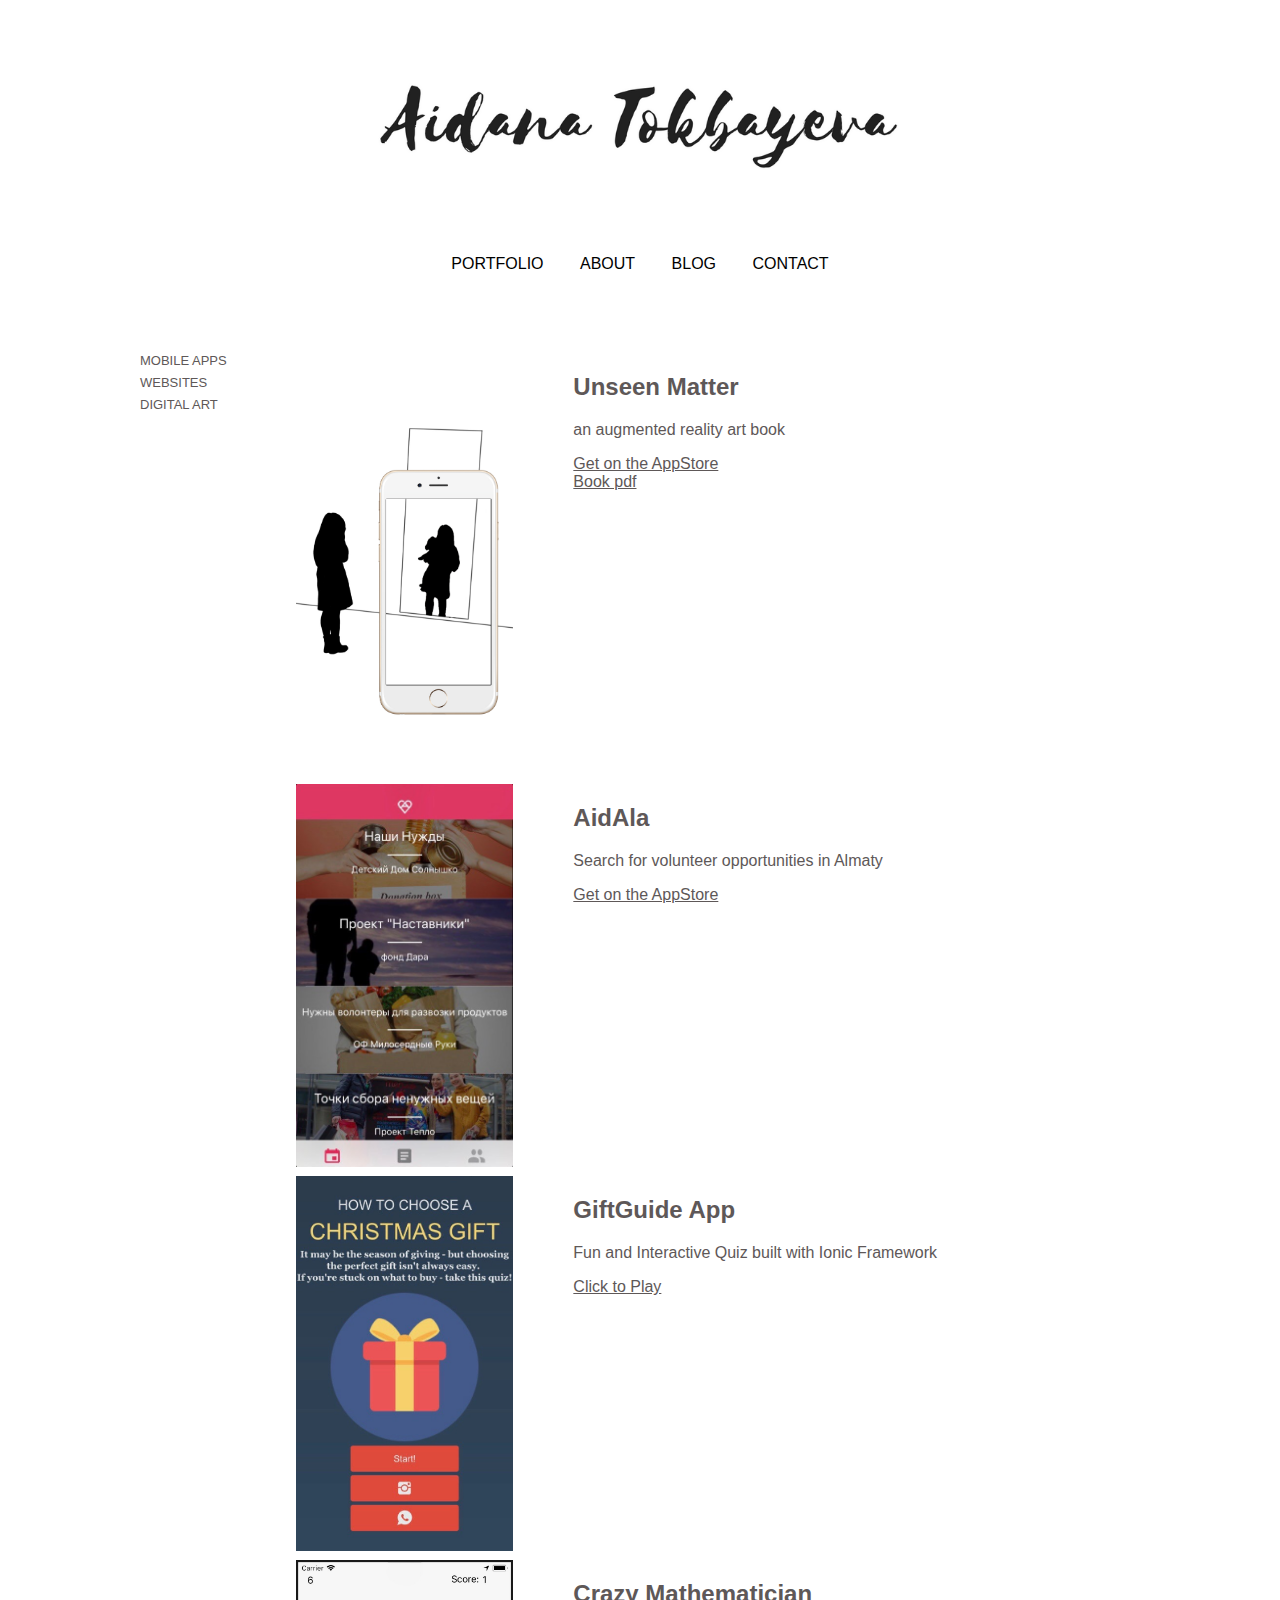
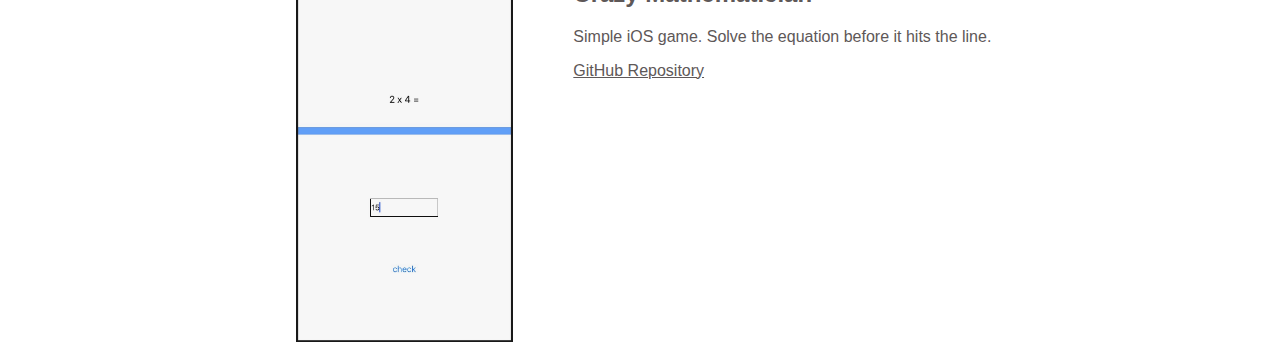
<file: index.html>
<!DOCTYPE html>
<html>
  <head>
    <title>Aidana Tokbayeva</title>
    <meta name="viewport" content="width=device-width, initial-scale=1.0">
    <link rel="stylesheet" type="text/css" href="appsstyles.css">
  </head>
  

  <body>
    <div id = “page-wrapper”>
    
    <table class=“desktop”>
    
    <tbody>
    <tr>
    <td id=“header”>
        <header class="default layout-logo-center" data-infostripe-width>
  
         <div class="container">
  
            <div class="inner">
             <div class="logo logo-image">
                  <a href="aidana.me">
                    <img src="img/logo.png" >
                    </a>
                  </div>        

           <nav class="menu">
          <ul>
          <li class="menu-item"><a href="apps.html">PORTFOLIO</a></li>
            <li class="menu-item"><a href="about.html" >ABOUT</a></li>
            <li class="menu-item"><a href="index.html" >BLOG</a></li>
            <li class="menu-item"><a href="index.html" >CONTACT</a></li>
          </ul>
           </nav> 




    </div> 
</div>

</header></td></tr>


 <tr>
      <td id=“section”>
        <section data-hash="portfolio" data-structure>

      <div class = "container">

        <div class="shop-products">
          <nav class="shop-menu vertical">
          <ul>
          <li class="shop-menu-item"><a href="apps.html">MOBILE APPS</a></li>
          <li class="shop-menu-item"><a href="websites.html">WEBSITES</a></li>
            <li class="shop-menu-item"><a href="digitalart.html" >DIGITAL ART</a></li>
            
           </li>
          </ul>
           </nav>
          <div class ="shop-content-main">
            
                        <div class="shop-static-grid">



        <div class="responsive">
        <div class="gallery">
            
               <div class="project-thumb" >
                    <img src="iphoneArtBoard.jpg" alt="unseenmatter">
                </div>
          </div>

     </div>

      <div class="project-desc">
                   <h2>Unseen Matter</h2>
                   <p>an augmented reality art book</p>
               <a href="https://itunes.apple.com/us/app/unseen-matter/id1381318186?l=ru&ls=1&mt=8" class="micro">Get on the AppStore</a>
        <br>
        <a href="https://drive.google.com/file/d/1bHBu4iDKFd2-Qd-AT0CSuZfNWFPKMUBM/view?usp=sharing" class="micro">Book pdf</a>
               </div>

</div>
            <br>
            <br>

  
<div class="shop-static-grid">



        <div class="responsive">
        <div class="gallery">
            
               <div class="project-thumb" >
                    <img src="aidala.jpg" alt="aidala ios mobile app">
                </div>
          </div>

     </div>

      <div class="project-desc">
                   <h2>AidAla</h2>
                   <p>Search for volunteer opportunities in Almaty</p>
               <a href="https://itunes.apple.com/us/app/aidala/id1266576024?mt=8" class="micro">Get on the AppStore</a>
               </div>

</div>

<div class="shop-static-grid">



        <div class="responsive">
        <div class="gallery">
            
               <div class="project-thumb" >
                    <img src="giftguide.jpg" alt="gift guide">
                </div>
          </div>

     </div>

      <div class="project-desc">
                   <h2>GiftGuide App</h2>
                   <p>Fun and Interactive Quiz built with Ionic Framework</p>
               <a href="http://webpage.pace.edu/at33859n/www/" class="micro">Click to Play</a>
               </div>

</div>

<div class="shop-static-grid">



        <div class="responsive">
        <div class="gallery">
            
               <div class="project-thumb" >
                    <img src="crazymath.jpg" alt="">
                </div>
          </div>

     </div>

      <div class="project-desc">
                   <h2>Crazy Mathematician</h2>
                   <p>Simple iOS game. Solve the equation before it hits the line.</p>
               <a href="https://github.com/aidanatee/CrazyMath/" class="micro">GitHub Repository</a>
               </div>

</div>

 </div></section>
        
     </td>
    </tr>



   






    <tr>
      <td id=“footer”>
      
     </td>
    </tr>

    



    </tbody>
    </table>
   </div>
  </body>
</html>
</file>
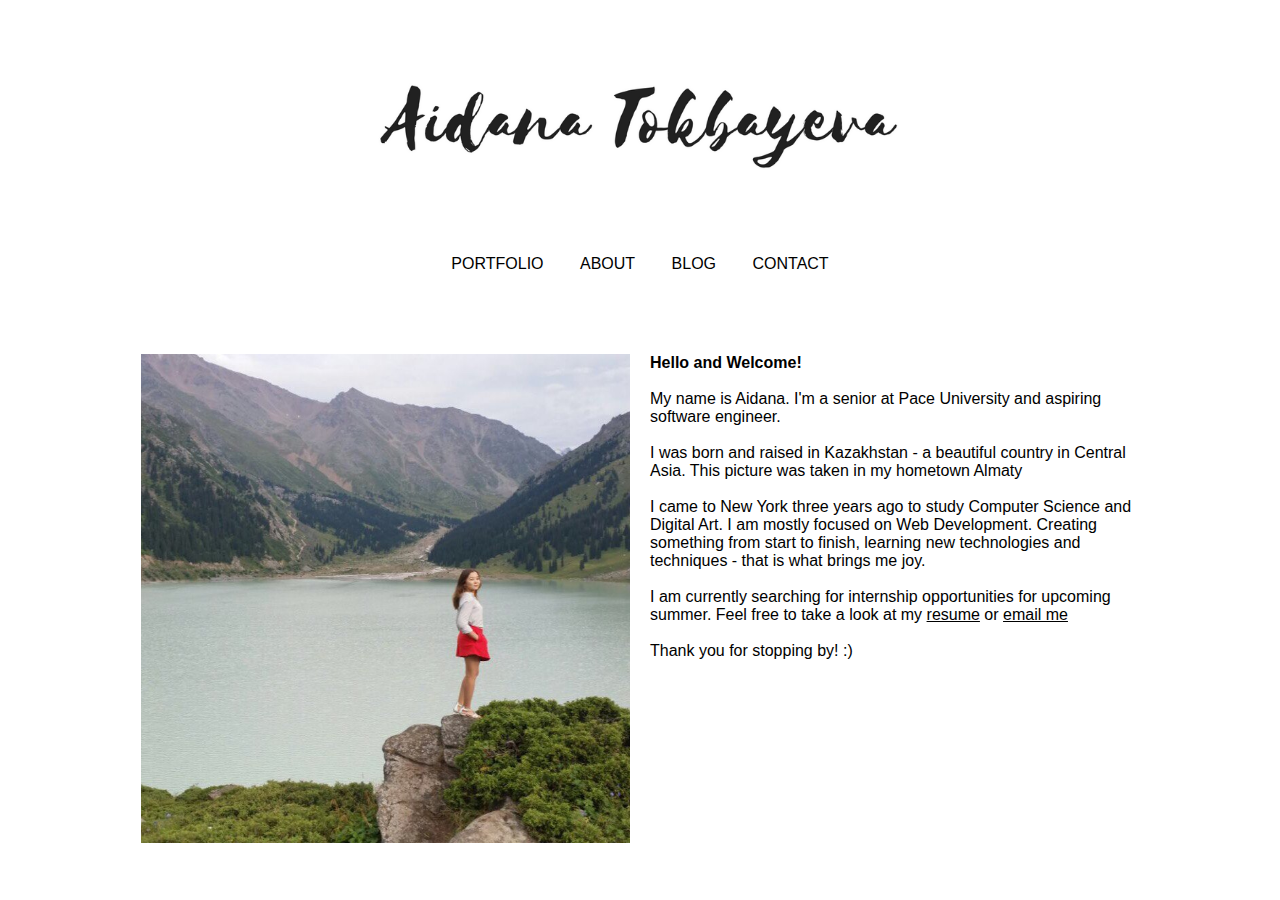
<file: about.html>
<!DOCTYPE html>
<html>
  <head>
    <title>Aidana Tokbayeva</title>
    <meta name="viewport" content="width=device-width, initial-scale=1.0">
    <link rel="stylesheet" type="text/css" href="aboutstyles.css">
  </head>
  

  <body>
  	<div id = “page-wrapper”>
    
    <table class=“desktop”>
    
    <tbody>
    <tr>
    <td id=“header”>
        <header class="default layout-logo-center" data-infostripe-width>
	
	       <div class="container">
	
	          <div class="inner">
		         <div class="logo logo-image">
	                
                    <img src="img/logo.png" >
                    
                  </div>				

           <nav class="menu">
        	<ul>
        	<li class="menu-item"><a href="index.html">PORTFOLIO</a></li>
            <li class="menu-item"><a href="about.html" >ABOUT</a></li>
            <li class="menu-item"><a href="index.html" >BLOG</a></li>
            <li class="menu-item"><a href="index.html" >CONTACT</a></li>
          </ul>
           </nav>	




    </div> 
</div>

</header></td></tr>


 <tr>
    	<td id=“section”>
        <section class="page" data-hash="about" data-structure="page">
        <div class="container"> 
          <div>

            <table class="text-template-6"> 
              <tbody> 
              <tr class = "row"> 
               <td class="col">

              <img src="me.jpg" style="max-width: 100%;">

             
              <br> <br>
              <strong>Hello and Welcome!</strong>
              <br><br>
              My name is Aidana. I'm a senior at Pace University and aspiring software engineer. <br><br>
              I was born and raised in Kazakhstan - a beautiful country in Central Asia. This picture was taken in my hometown Almaty
              <br><br>
              I came to New York three years ago to study Computer Science and Digital Art. I am mostly focused on Web Development. Creating something from start to finish, learning new technologies and techniques - that is what brings me joy. 
              <br><br>
              I am currently searching for internship opportunities for upcoming summer. Feel free to take a look at my <a href="https://drive.google.com/file/d/1a7urjQNMdX4bv4rfp4v6zAjrCyOTfquh/view?usp=sharing">resume</a> or <a href="mailto:aidana.bakhtiyer@gmail.com">email me</a>
              <br><br>
              Thank you for stopping by! :)
              <br><br>

              </td>




              </tr>


              </tbody>


            </table>

          </div>
          </div>
        </section>
      </td>
    </tr>



   






    <tr>
    	<td id=“footer”>
    	
     </td>
    </tr>

    



    </tbody>
    </table>
   </div>
  </body>
</html>
</file>
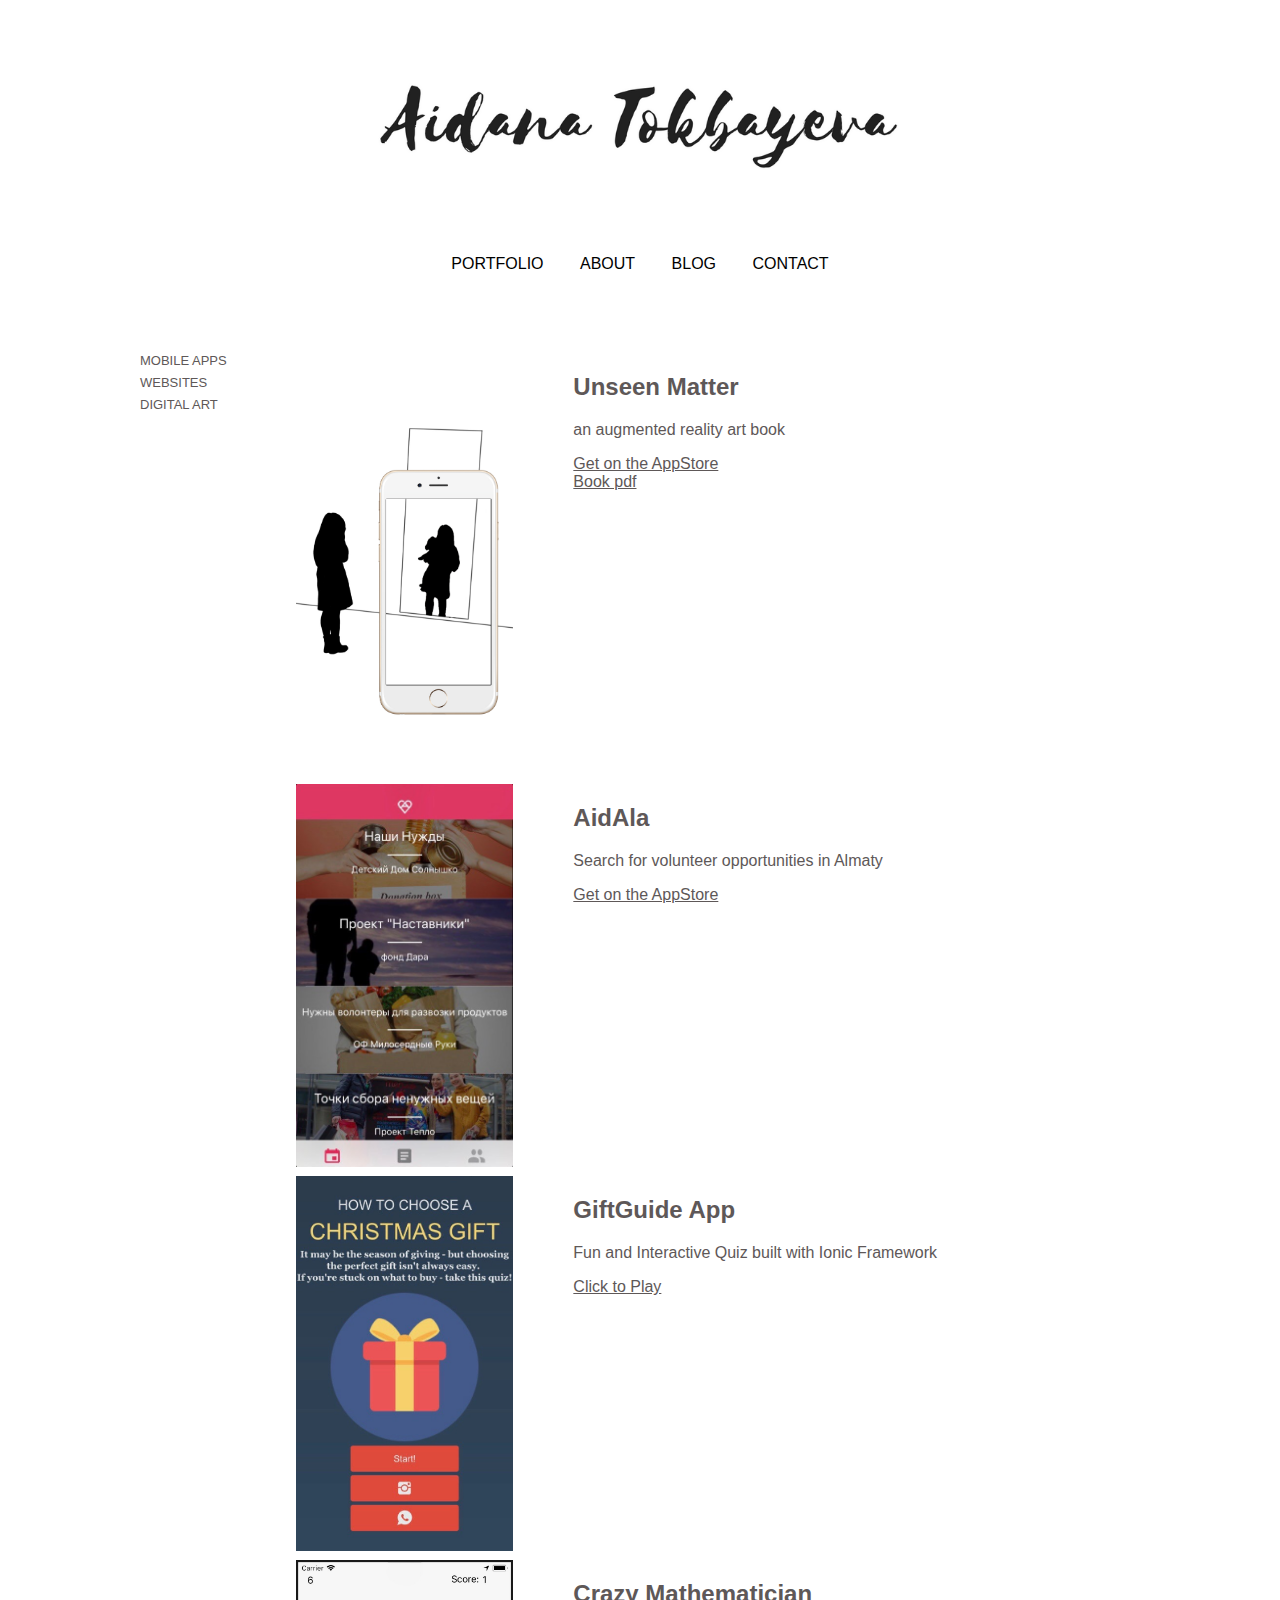
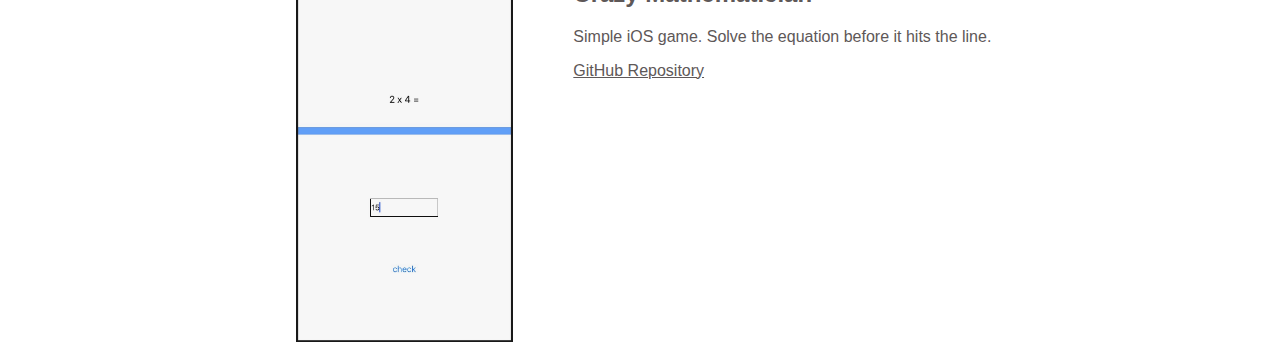
<file: apps.html>
<!DOCTYPE html>
<html>
  <head>
    <title>Aidana Tokbayeva</title>
    <meta name="viewport" content="width=device-width, initial-scale=1.0">
    <link rel="stylesheet" type="text/css" href="appsstyles.css">
  </head>
  

  <body>
    <div id = “page-wrapper”>
    
    <table class=“desktop”>
    
    <tbody>
    <tr>
    <td id=“header”>
        <header class="default layout-logo-center" data-infostripe-width>
  
         <div class="container">
  
            <div class="inner">
             <div class="logo logo-image">
                  
                    <img src="img/logo.png" >
                   
                  </div>        

           <nav class="menu">
          <ul>
          <li class="menu-item"><a href="apps.html">PORTFOLIO</a></li>
            <li class="menu-item"><a href="about.html" >ABOUT</a></li>
            <li class="menu-item"><a href="index.html" >BLOG</a></li>
            <li class="menu-item"><a href="index.html" >CONTACT</a></li>
          </ul>
           </nav> 




    </div> 
</div>

</header></td></tr>


 <tr>
      <td id=“section”>
        <section data-hash="portfolio" data-structure>

      <div class = "container">

        <div class="shop-products">
          <nav class="shop-menu vertical">
          <ul>
          <li class="shop-menu-item"><a href="apps.html">MOBILE APPS</a></li>
          <li class="shop-menu-item"><a href="websites.html">WEBSITES</a></li>
            <li class="shop-menu-item"><a href="digitalart.html" >DIGITAL ART</a></li>
            
           </li>
          </ul>
           </nav>
          <div class ="shop-content-main">
            
             <div class="shop-static-grid">



        <div class="responsive">
        <div class="gallery">
            
               <div class="project-thumb" >
                    <img src="iphoneArtBoard.jpg" alt="unseenmatter">
                </div>
          </div>

     </div>

      <div class="project-desc">
                   <h2>Unseen Matter</h2>
                   <p>an augmented reality art book</p>
               <a href="https://itunes.apple.com/us/app/unseen-matter/id1381318186?l=ru&ls=1&mt=8" class="micro">Get on the AppStore</a>
        <br>
        <a href="https://drive.google.com/file/d/1bHBu4iDKFd2-Qd-AT0CSuZfNWFPKMUBM/view?usp=sharing" class="micro">Book pdf</a>
               </div>

</div>
            <br>
            <br>

  
<div class="shop-static-grid">



        <div class="responsive">
        <div class="gallery">
            
               <div class="project-thumb" >
                    <img src="aidala.jpg" alt="aidala ios mobile app">
                </div>
          </div>

     </div>

      <div class="project-desc">
                   <h2>AidAla</h2>
                   <p>Search for volunteer opportunities in Almaty</p>
               <a href="https://itunes.apple.com/us/app/aidala/id1266576024?mt=8" class="micro">Get on the AppStore</a>
               </div>

</div>

<div class="shop-static-grid">



        <div class="responsive">
        <div class="gallery">
            
               <div class="project-thumb" >
                    <img src="giftguide.jpg" alt="gift guide">
                </div>
          </div>

     </div>

      <div class="project-desc">
                   <h2>GiftGuide App</h2>
                   <p>Fun and Interactive Quiz built with Ionic Framework</p>
               <a href="http://webpage.pace.edu/at33859n/www/" class="micro">Click to Play</a>
               </div>

</div>

<div class="shop-static-grid">



        <div class="responsive">
        <div class="gallery">
            
               <div class="project-thumb" >
                    <img src="crazymath.jpg" alt="">
                </div>
          </div>

     </div>

      <div class="project-desc">
                   <h2>Crazy Mathematician</h2>
                   <p>Simple iOS game. Solve the equation before it hits the line.</p>
               <a href="https://github.com/aidanatee/CrazyMath/" class="micro">GitHub Repository</a>
               </div>

</div>

 </div></section>
        
     </td>
    </tr>



   






    <tr>
      <td id=“footer”>
      
     </td>
    </tr>

    



    </tbody>
    </table>
   </div>
  </body>
</html>
</file>
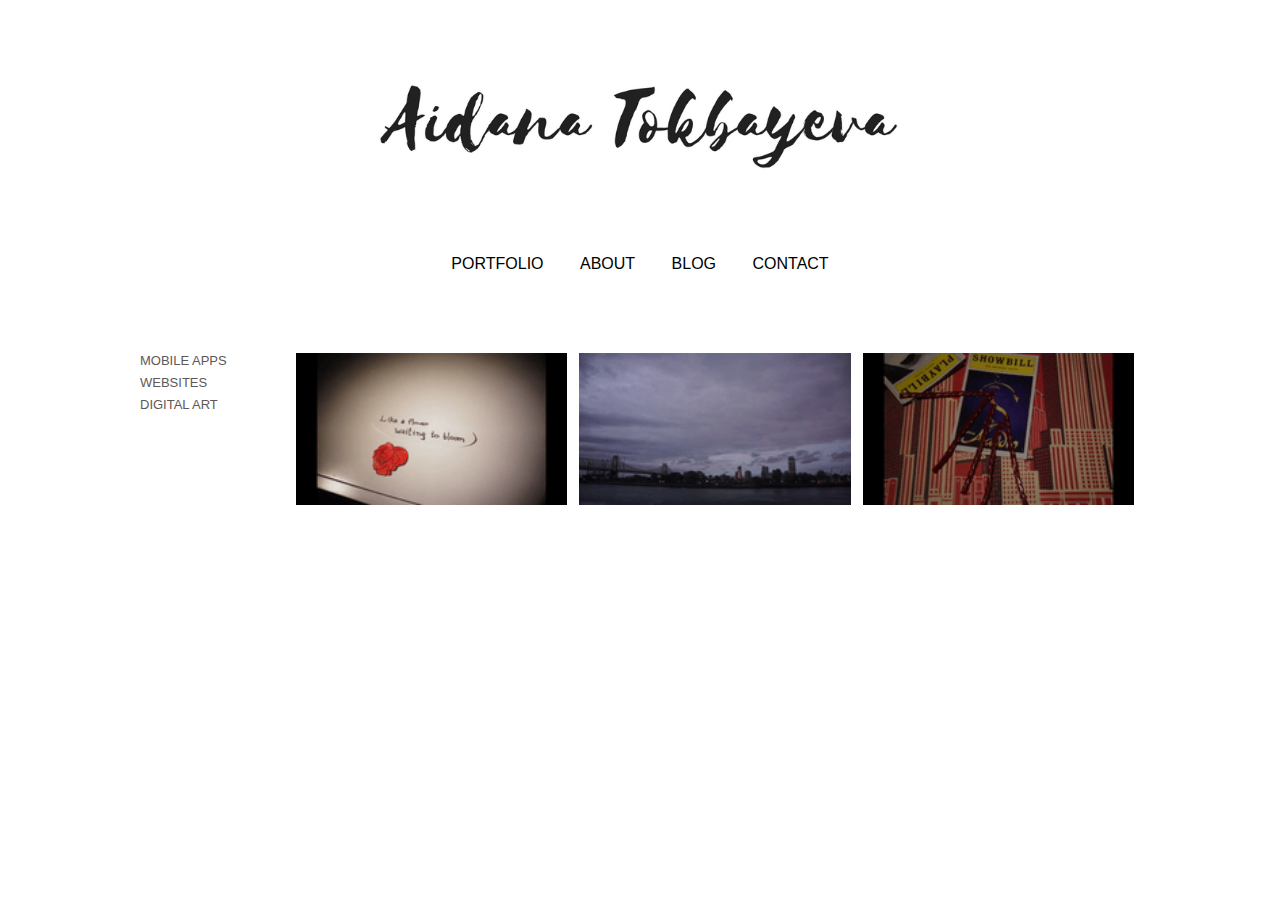
<file: digitalart.html>
<!DOCTYPE html>
<html>
  <head>
    <title>Aidana Tokbayeva</title>
    <meta name="viewport" content="width=device-width, initial-scale=1.0">
    <link rel="stylesheet" type="text/css" href="styles.css">
  </head>
  

  <body>
  	<div id = “page-wrapper”>
    
    <table class=“desktop”>
    
    <tbody>
    <tr>
    <td id=“header”>
        <header class="default layout-logo-center" data-infostripe-width>
	
	       <div class="container">
	
	          <div class="inner">
		         <div class="logo logo-image">
	                <a href="aidana.me">
                    <img src="img/logo.png" >
                    </a>
                  </div>				

           <nav class="menu">
        	<ul>
        	<li class="menu-item"><a href="apps.html">PORTFOLIO</a></li>
            <li class="menu-item"><a href="about.html" >ABOUT</a></li>
            <li class="menu-item"><a href="index.html" >BLOG</a></li>
            <li class="menu-item"><a href="index.html" >CONTACT</a></li>
          </ul>
           </nav>	




    </div> 
</div>

</header></td></tr>


 <tr>
    	<td id=“section”>
        <section data-hash="portfolio" data-structure>

      <div class = "container">

        <div class="shop-products">
          <nav class="shop-menu vertical">
          <ul>
          <li class="shop-menu-item"><a href="apps.html">MOBILE APPS</a></li>
          <li class="shop-menu-item"><a href="websites.html">WEBSITES</a></li>
            <li class="shop-menu-item"><a href="digitalart.html" >DIGITAL ART</a></li>
            
           </li>
          </ul>
           </nav>
          <div class ="shop-content-main">

            <div class="shop-static-grid">

<div class="responsive">
  <div class="gallery">
    <a target="_blank" href="img_fjords.jpg">
      <img src="200.gif" alt="Trolltunga Norway" width="300" height="200">
    </a>
    <div class="desc"></div>
  </div>
</div>


<div class="responsive">
  <div class="gallery">
    <a target="_blank" href="img_forest.jpg">
      <img src="300.gif" alt="Forest" width="600" height="400">
    </a>
    <div class="desc"></div>
  </div>
</div>

<div class="responsive">
  <div class="gallery">
    <a target="_blank" href="img_lights.jpg">
      <img src="400.gif" alt="Northern Lights" width="600" height="400">
    </a>
    <div class="desc"></div>
  </div>
</div>




           </div>

        </div>

 </div></section>
    		
     </td>
    </tr>



   






    <tr>
    	<td id=“footer”>
    	
     </td>
    </tr>

    



    </tbody>
    </table>
   </div>
  </body>
</html>
</file>
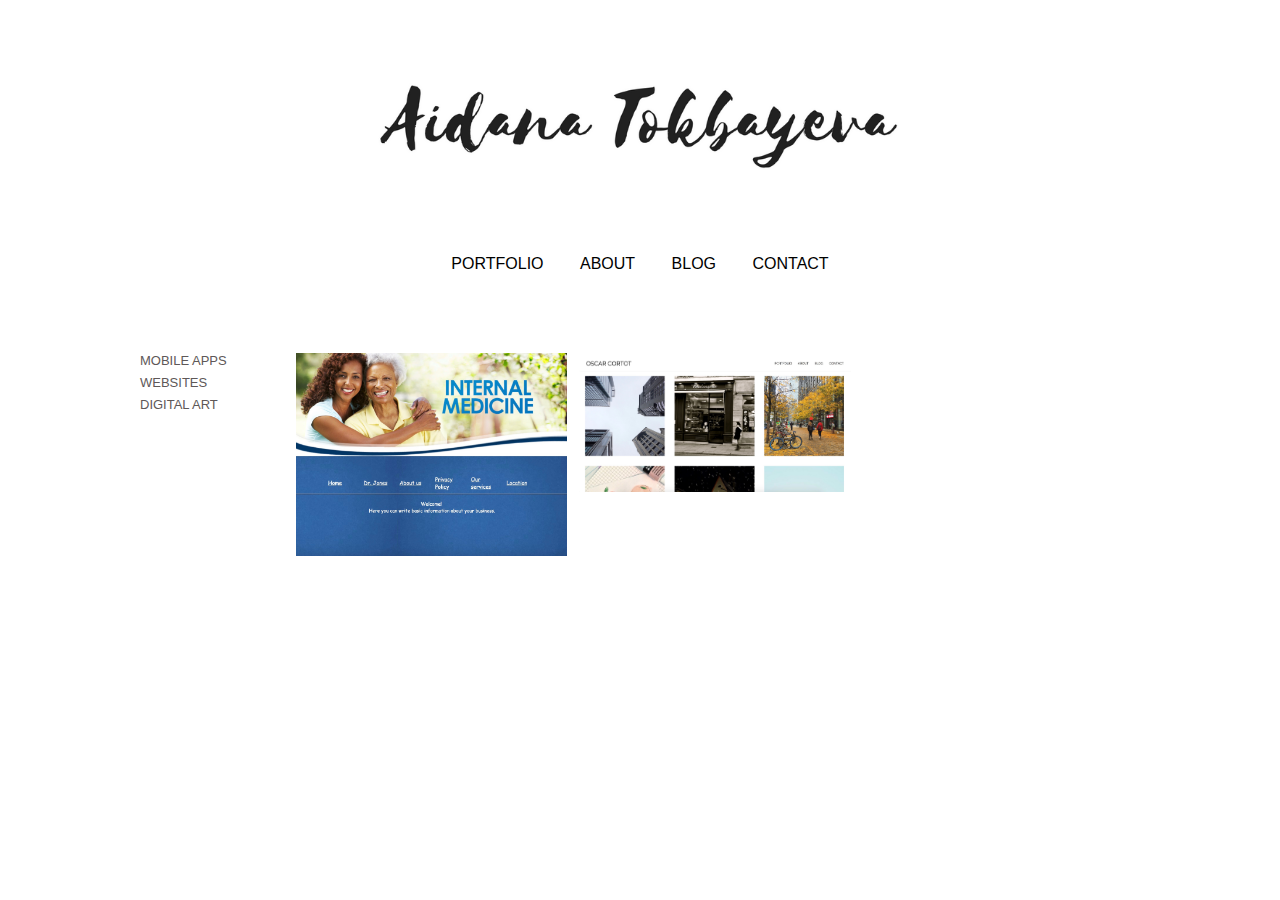
<file: websites.html>
<!DOCTYPE html>
<html>
  <head>
    <title>Aidana Tokbayeva</title>
    <meta name="viewport" content="width=device-width, initial-scale=1.0">
    <link rel="stylesheet" type="text/css" href="styles.css">
  </head>
  

  <body>
  	<div id = “page-wrapper”>
    
    <table class=“desktop”>
    
    <tbody>
    <tr>
    <td id=“header”>
        <header class="default layout-logo-center" data-infostripe-width>
	
	       <div class="container">
	
	          <div class="inner">
		         <div class="logo logo-image">
	                <a href="aidana.me">
                    <img src="img/logo.png" >
                    </a>
                  </div>				

           <nav class="menu">
        	<ul>
        	<li class="menu-item"><a href="apps.html">PORTFOLIO</a></li>
            <li class="menu-item"><a href="about.html" >ABOUT</a></li>
            <li class="menu-item"><a href="index.html" >BLOG</a></li>
            <li class="menu-item"><a href="index.html" >CONTACT</a></li>
          </ul>
           </nav>	




    </div> 
</div>

</header></td></tr>


 <tr>
    	<td id=“section”>
        <section data-hash="portfolio" data-structure>

      <div class = "container">

        <div class="shop-products">
          <nav class="shop-menu vertical">
          <ul>
          <li class="shop-menu-item"><a href="apps.html">MOBILE APPS</a></li>
          <li class="shop-menu-item"><a href="websites.html">WEBSITES</a></li>
            <li class="shop-menu-item"><a href="digitalart.html" >DIGITAL ART</a></li>
            
           </li>
          </ul>
           </nav>
          <div class ="shop-content-main">

            <div class="shop-static-grid">

<div class="responsive">
  <div class="gallery">
   
      <img src="internalmedicine.jpg" alt="" width="300" height="200">
    
    <div class="desc"></div>
  </div>
</div>


<div class="responsive">
  <div class="gallery">
    
      <img src="photoblog.jpg" alt="" width="1000" height="800">
   
    <div class="desc"></div>
  </div>
</div>






           </div>

        </div>

 </div></section>
    		
     </td>
    </tr>



   






    <tr>
    	<td id=“footer”>
    	
     </td>
    </tr>

    



    </tbody>
    </table>
   </div>
  </body>
</html>
</file>
<file: appsstyles.css>
body {
	font-family: "Arial";

}

#page-wrapper {
    height: 100%;
    min-height: 100%;
    display: block;
    width: 100%;
    margin: 0 auto;
}

#header {
    height: 1px;
    position: relative;
}

#header, #section, #footer {
    margin: 0px;
    padding: 0px;
    border-collapse: collapse;
    border: 0px;
    border-spacing: 0px;
}


td, th {
    display: table-cell;
    vertical-align: inherit;
}

table {
    margin: 0 auto;
    background: #ffffff;
    position: relative;
    height: 100%;
    min-height: 100%;
    padding: 0;
    border-spacing: 0;
    width: 100%;
    box-sizing: border-box;
    -moz-box-sizing: border-box;
    -webkit-box-sizing: border-box;
    padding-left: 15px;
    padding-right: 15px;
    display: table;
    border-collapse: separate;
    border-color: grey;
}

tbody {
    display: table-row-group;
    vertical-align: middle;
    border-color: inherit;
}


header {
	margin: 0 auto;
    padding-right: 0px;
    padding-bottom: 64px;
    padding-left: 0px;
    position: relative;
    max-width: 1000px;


}

header .logo {
    display: table-cell;
    vertical-align: middle;
    max-width:100%;
    max-height:100%;
}

header.layout-logo-center .logo {
    text-align: center;
    display: block;
    margin: 0 0 0px 0;
    
}

header .logo.logo-image img {
    
    width: 700;
    height: 250;
    max-width: 60%;
}

img[Attributes Style] {
    width: 400px;
}

header.layout-logo-center .menu {
    display: block;
    text-align: center;
    margin-bottom: 0px;
    padding-bottom: 0px;
}

header nav.menu {
    display: table-cell;
    margin-bottom: 0px;
    vertical-align: middle;
}

header nav.menu ul {
    position: relative;
    margin: 0;
    padding: 0;
    list-style: none;
}

ul, menu, dir {
    display: block;
    list-style-type: disc;
    -webkit-margin-before: 1em;
    -webkit-margin-after: 1em;
    -webkit-margin-start: 0px;
    -webkit-margin-end: 0px;
    -webkit-padding-start: 40px;
}

header nav.menu ul li {
    padding: 0;
    display: inline-block;
}


header nav.menu ul li a {
    display: inline-block;
    color: black;
    text-align: center;
    padding: 14px 16px;
    text-decoration: none;
}

header nav.menu ul li a:hover {
    color: grey;
}
header nav.menu ul li a:active {
    color: grey;
}

/*** Content ***/
#section {
    vertical-align: top;
    padding-bottom: 64px;
}

#section > section {
    display: block;
}

/*** Footer ***/
#footer  {
    height: 1px;
    padding:0 0 64px 0px; 
    text-align: center;
    position: relative;
}






#section > section {
    display: block;
}

section, section a {
    color: rgba(94, 88, 88, 1);
}

.container {
    max-width: 1000px;
    margin: 0 auto;
}

div {
    display: block;
}

.shop-products {
    margin: 0 auto;
    padding: 0px;
}

.shop-menu.vertical {
    width: 130px;
    max-width: 300px;
    min-width: 130px;
    display: block;
    position: absolute;
    text-align: left;
}

.shop-products nav {
    text-align: center;
    padding-bottom: 30px;
}

.shop-products nav ul {
    margin: 0;
    padding: 0;
}

section ul {
    list-style-type: disc;
    list-style-position: inside;
}

.shop-menu.vertical ul li {
    display: block;
    list-style: none;
    margin: 0;
    padding: 0px 0px 7px 0px;
    position: relative;
}

.shop-products nav ul li {
    margin: 0;
    padding: 0;
    display: inline-block;
    list-style: none;
    padding: 0 12px;
    font-size: 13px;
}

.shop-products nav ul li a{
    text-decoration: none;
  }

li {
    display: list-item;
    text-align: -webkit-match-parent;
}
.shop-products nav ul li a:active {
color: rgba(149, 158, 149, 1);

}
.shop-products nav ul li a:hover {
color: rgba(149, 158, 149, 1);
}

.shop-content-main {
    margin: 0px 0px 0 150px;
    display: block;
   }

.shop-static-grid {
   
    position: relative;
    overflow: hidden;
}

div.gallery {
   
    margin-bottom: 5px;
}

div.gallery:hover {
   
}

div.gallery img {
    width: 80%;
    height: auto;
}


* {
    box-sizing: border-box;

}

.responsive {
    padding: 0 6px;
    float: left;
    width: 33.33333%;
}

@media only screen and (max-width: 700px){
    .responsive {
        width: 49.99999%;
        margin: 6px 0;
    }
}

@media only screen and (max-width: 500px){
    .responsive {
        width: 100%;
    }
}
</file>
<file: aboutstyles.css>
body {
	font-family: "Arial";

}

#page-wrapper {
    height: 100%;
    min-height: 100%;
    display: block;
    width: 100%;
    margin: 0 auto;
}

#header {
    height: 1px;
    position: relative;
}

#header, #section, #footer {
    margin: 0px;
    padding: 0px;
    border-collapse: collapse;
    border: 0px;
    border-spacing: 0px;
}


td, th {
    display: table-cell;
    vertical-align: inherit;
}

table {
    margin: 0 auto;
    background: #ffffff;
    position: relative;
    height: 100%;
    min-height: 100%;
    padding: 0;
    border-spacing: 0;
    width: 100%;
    box-sizing: border-box;
    -moz-box-sizing: border-box;
    -webkit-box-sizing: border-box;
    padding-left: 15px;
    padding-right: 15px;
    display: table;
    border-collapse: separate;
    border-color: grey;
}

tbody {
    display: table-row-group;
    vertical-align: middle;
    border-color: inherit;
}


header {
	margin: 0 auto;
    padding-right: 0px;
    padding-bottom: 64px;
    padding-left: 0px;
    position: relative;
    max-width: 1000px;


}

header .logo {
    display: table-cell;
    vertical-align: middle;
    max-width:100%;
    max-height:100%;
}

header.layout-logo-center .logo {
    text-align: center;
    display: block;
    margin: 0 0 0px 0;
    
}

header .logo.logo-image img {
    
    width: 700;
    height: 250;
    max-width: 60%;
}

img[Attributes Style] {
    width: 400px;
}

header.layout-logo-center .menu {
    display: block;
    text-align: center;
    margin-bottom: 0px;
    padding-bottom: 0px;
}

header nav.menu {
    display: table-cell;
    margin-bottom: 0px;
    vertical-align: middle;
}

header nav.menu ul {
    position: relative;
    margin: 0;
    padding: 0;
    list-style: none;
}

ul, menu, dir {
    display: block;
    list-style-type: disc;
    -webkit-margin-before: 1em;
    -webkit-margin-after: 1em;
    -webkit-margin-start: 0px;
    -webkit-margin-end: 0px;
    -webkit-padding-start: 40px;
}

header nav.menu ul li {
    padding: 0;
    display: inline-block;
}


header nav.menu ul li a {
    display: inline-block;
    color: black;
    text-align: center;
    padding: 14px 16px;
    text-decoration: none;
}

header nav.menu ul li a:hover {
    color: grey;
}
header nav.menu ul li a:active {
    color: grey;
}

/*** Content ***/
#section  {
    vertical-align: top;
    
    padding: 60px 65px;
    padding-top: 60px;
    padding-right: 65px;
    padding-bottom: 60px;
    padding-left: 65px;

}

#section > section {
    display: block;
}


section, section a {
    color: #000000;
}

#header > header, #section > section > .container, #footer > footer {
    max-width: 1100px;
}


#header > header, #section > section > .container, #footer > footer {
    max-width: 1000px;
    margin: 0 auto;
}

.text-template-6 {
    width: 100%;
    border-collapse: collapse;
    padding: 0;
    margin: 0 auto;
}
tbody {
    display: table-row-group;
    vertical-align: middle;
    border-color: inherit;
}

.text-template-6 .col {
    -moz-column-count: 2;
    -webkit-column-count: 2;
    column-count: 2;
    column-gap: 20px;
    -moz-column-gap: 20px;
    -webkit-column-gap: 20px;
    width: 100%;
    display: block;
}


/*** Footer ***/
#footer  {
    height: 1px;
    padding:0 0 64px 0px; 
    text-align: center;
    position: relative;
}










.container {
    max-width: 1000px;
    margin: 0 auto;
}

div {
    display: block;
}






* {
    box-sizing: border-box;

}

.responsive {
    padding: 0 6px;
    float: left;
    width: 33.33333%;
}

@media only screen and (max-width: 700px){
    .responsive {
        width: 49.99999%;
        margin: 6px 0;
    }
}

@media only screen and (max-width: 500px){
    .responsive {
        width: 100%;
    }
}
</file>
<file: styles.css>
body {
	font-family: "Arial";

}

#page-wrapper {
    height: 100%;
    min-height: 100%;
    display: block;
    width: 100%;
    margin: 0 auto;
}

#header {
    height: 1px;
    position: relative;
}

#header, #section, #footer {
    margin: 0px;
    padding: 0px;
    border-collapse: collapse;
    border: 0px;
    border-spacing: 0px;
}


td, th {
    display: table-cell;
    vertical-align: inherit;
}

table {
    margin: 0 auto;
    background: #ffffff;
    position: relative;
    height: 100%;
    min-height: 100%;
    padding: 0;
    border-spacing: 0;
    width: 100%;
    box-sizing: border-box;
    -moz-box-sizing: border-box;
    -webkit-box-sizing: border-box;
    padding-left: 15px;
    padding-right: 15px;
    display: table;
    border-collapse: separate;
    border-color: grey;
}

tbody {
    display: table-row-group;
    vertical-align: middle;
    border-color: inherit;
}


header {
	margin: 0 auto;
    padding-right: 0px;
    padding-bottom: 64px;
    padding-left: 0px;
    position: relative;
    max-width: 1000px;


}

header .logo {
    display: table-cell;
    vertical-align: middle;
    max-width:100%;
    max-height:100%;
}

header.layout-logo-center .logo {
    text-align: center;
    display: block;
    margin: 0 0 0px 0;
    
}

header .logo.logo-image img {
    
    width: 700;
    height: 250;
    max-width: 60%;
}

img[Attributes Style] {
    width: 400px;
}

header.layout-logo-center .menu {
    display: block;
    text-align: center;
    margin-bottom: 0px;
    padding-bottom: 0px;
}

header nav.menu {
    display: table-cell;
    margin-bottom: 0px;
    vertical-align: middle;
}

header nav.menu ul {
    position: relative;
    margin: 0;
    padding: 0;
    list-style: none;
}

ul, menu, dir {
    display: block;
    list-style-type: disc;
    -webkit-margin-before: 1em;
    -webkit-margin-after: 1em;
    -webkit-margin-start: 0px;
    -webkit-margin-end: 0px;
    -webkit-padding-start: 40px;
}

header nav.menu ul li {
    padding: 0;
    display: inline-block;
}


header nav.menu ul li a {
    display: inline-block;
    color: black;
    text-align: center;
    padding: 14px 16px;
    text-decoration: none;
}

header nav.menu ul li a:hover {
    color: grey;
}
header nav.menu ul li a:active {
    color: grey;
}

/*** Content ***/
#section {
    vertical-align: top;
    padding-bottom: 64px;
}

#section > section {
    display: block;
}

/*** Footer ***/
#footer  {
    height: 1px;
    padding:0 0 64px 0px; 
    text-align: center;
    position: relative;
}






#section > section {
    display: block;
}

section, section a {
    color: rgba(94, 88, 88, 1);
}

.container {
    max-width: 1000px;
    margin: 0 auto;
}

div {
    display: block;
}

.shop-products {
    margin: 0 auto;
    padding: 0px;
}

.shop-menu.vertical {
    width: 130px;
    max-width: 300px;
    min-width: 130px;
    display: block;
    position: absolute;
    text-align: left;
}

.shop-products nav {
    text-align: center;
    padding-bottom: 30px;
}

.shop-products nav ul {
    margin: 0;
    padding: 0;
}

section ul {
    list-style-type: disc;
    list-style-position: inside;
}

.shop-menu.vertical ul li {
    display: block;
    list-style: none;
    margin: 0;
    padding: 0px 0px 7px 0px;
    position: relative;
}

.shop-products nav ul li {
    margin: 0;
    padding: 0;
    display: inline-block;
    list-style: none;
    padding: 0 12px;
    font-size: 13px;
}

.shop-products nav ul li a{
    text-decoration: none;
  }

li {
    display: list-item;
    text-align: -webkit-match-parent;
}
.shop-products nav ul li a:active {
color: rgba(149, 158, 149, 1);

}
.shop-products nav ul li a:hover {
color: rgba(149, 158, 149, 1);
}

.shop-content-main {
    margin: 0px 0px 0 150px;
    display: block;
   }

.shop-static-grid {
   
    position: relative;
    overflow: hidden;
}

div.gallery {
   
    margin-bottom: 5px;
}

div.gallery:hover {
   
}

div.gallery img {
    width: 100%;
    height: auto;
}


* {
    box-sizing: border-box;

}

.responsive {
    padding: 0 6px;
    float: left;
    width: 33.33333%;
}

@media only screen and (max-width: 700px){
    .responsive {
        width: 49.99999%;
        margin: 6px 0;
    }
}

@media only screen and (max-width: 500px){
    .responsive {
        width: 100%;
    }
}
</file>
